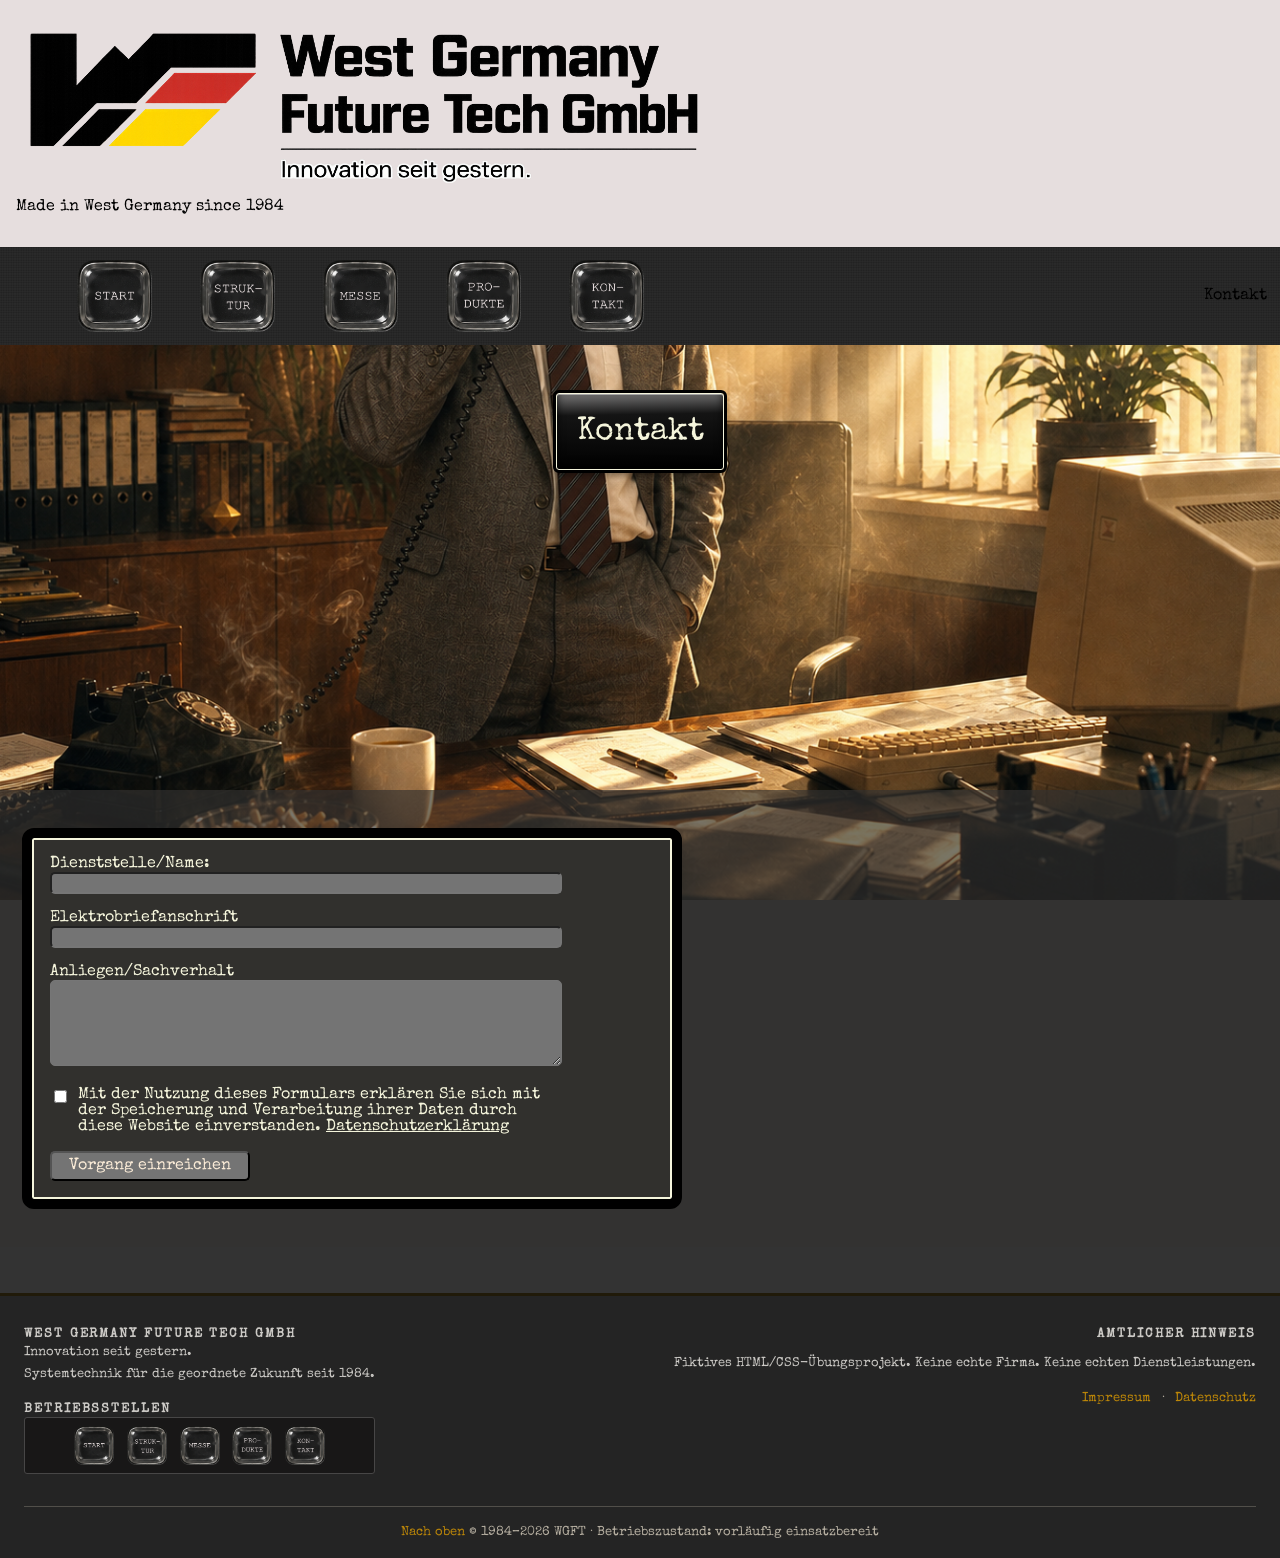
<file: kontakt.html>
<!DOCTYPE html>
<html lang="de" id="top">
    <head>
        <meta charset="utf-8">
        <meta name="viewport" content="width=device-width, initial-scale=1.0">
        <title>Kontakt</title>
        <meta name="description" content="West Germany Future Tech GmbH Innovation seit gestern erschafft die Zukunft schon heute. WGFT ist High Tech Made in Germany, überlegene Qualität unübertroffene Seriösität">
        <link href="css/style.css" rel="stylesheet">
        <link rel="icon" href="Bilder/wgft-logo-quadrat-beige-512.png" type="image/png">
    </head>
    <!--ENDE HEAD-ANFANG BODY-->
    <body class="kontakt">
        <header class="hero">
         <a class="site-logo" href="index.html">
        <img class="logo" 
                src="Bilder/Logo transparenter Hintergrund 2.png"
                alt="West Germany Future Tech GmbH">
            </a>
    <p class="claim">Made in West Germany since 1984</p>
    </header>
         <!--HEADER-NAV-->
     <nav class="hauptnavigation">
            <ul id="hauptmenue">
                <li>
                    <a href="index.html">
                      <img src="Bilder/buttons/start.png" alt="Startseite"><span class="nav-text-desktop">Startseite</span>
                    </a>
                </li>    
                <li>
                    <a href="personelle-struktur.html">
                    <img src="Bilder/buttons/struktur.png" alt="personelle-struktur"><span class="nav-text-desktop">Struktur</span>
                    </a>
                </li>
                <li>
                    <a href="messe.html">
                    <img src="Bilder/buttons/messe.png" alt="Messe"><span class="nav-text-desktop">Messe</span>
                </a>
                </li>
                <li>
                    <a href="produkte.html">
                        <img src="Bilder/buttons/produkte.png" alt="Produkte"><span class="nav-text-desktop">Produkte</span>
                    </a>
                </li>
                <li>
                    <a href="kontakt.html" aria-current="page">
                    <img src="Bilder/buttons/kontakt.png" alt="Kontakt"><span class="nav-text-desktop">Kontakt</span>
                </a>
            </li>
            </ul>
            <p class="ueberschrift">Kontakt</p>
            
        </nav>
        <main>
             <div class="plakette-position">
            <div class="plakette-white-layer">
                <div class="plakette">
                <h1 class="schrift-plakette-personal-h1">Kontakt</h1>
                </div>
            </div>
        </div>
            <section class="content-band">
            <form class="kontaktformular" action="#" method="post">
                <div>
                    <label for="besuchername">Dienststelle/Name: </label>
                    <input type="text" id="besuchername" name="besuchername" required>

                </div>
                <div>
                    <label for="besuchermail">Elektrobriefanschrift</label>
                    <input type="email" id="besuchermail" name="besuchermail" required>
                </div>
                <div>
                    <label for="nachricht">Anliegen/Sachverhalt</label>
                    <textarea id="nachricht"
                              name="nachricht"
                              cols="30"
                              rows="5"
                              required></textarea>      
                </div>
                    <div class="checkbox-row">
                        <input type="checkbox" id="dsgvo" name="dsgvo" required>
                        <label for="dsgvo">
                         Mit der Nutzung dieses Formulars erklären Sie sich mit der Speicherung und
                         Verarbeitung ihrer Daten durch diese Website einverstanden.
        <a href="#" target="_blank">Datenschutzerklärung</a>
    </label>
</div>
            <button type="submit" value="Abgeschickt">Vorgang einreichen</button>
            </form>
            </section>
            
            </main>
         <footer class="site-footer">
    <div class="footer-inner">
        <div class="vertical-container">

        <section class="footer-block footer-info">
            <h2>West Germany Future Tech GmbH</h2>
            <p>Innovation seit gestern.</p>
            <p>Systemtechnik für die geordnete Zukunft seit 1984.</p>
        </section>

        <nav class="footer-block footer-button-nav" aria-label="Navigation im Fußbereich">
            <h2>Betriebsstellen</h2>
            <div class="plakette-footer">
            <ul class="hauptnavigation-footer">
                <li>
                    <a href="index.html">
                        <img src="Bilder/buttons/start.png" alt="Startseite">
                    </a>
                </li>

                <li>
                    <a href="personelle-struktur.html">
                        <img src="Bilder/buttons/struktur.png" alt="Personelle Struktur">
                    </a>
                </li>

                <li>
                    <a href="messe.html">
                        <img src="Bilder/buttons/messe.png" alt="Messe">
                    </a>
                </li>

                <li>
                    <a href="produkte.html">
                        <img src="Bilder/buttons/produkte.png" alt="Produkte">
                    </a>
                </li>

                <li>
                    <a href="kontakt.html">
                        <img src="Bilder/buttons/kontakt.png" alt="Kontakt">
                    </a>
                </li>
            </ul>
            </div>
        </nav>
        </div>

        <section class="footer-block footer-hinweis">
            <h2>Amtlicher Hinweis</h2>
            <p>Fiktives HTML/CSS-Übungsprojekt. Keine echte Firma. Keine echten Dienstleistungen.</p>

            <p class="footer-rechtslinks">
                <a href="impressum.html">Impressum</a>
                <span>·</span>
                <a href="datenschutz.html">Datenschutz</a>
            </p>
        </section>

    </div>

    <p class="footer-bottom">
        <a href="#top">Nach oben</a>
        © 1984–2026 WGFT · Betriebszustand: vorläufig einsatzbereit
    </p>
</footer>
<template id="menubutton-template">
    <button 
    class="menubutton"
    aria-expanded="false"
    aria-controls="hauptmenue"
    type="button">
    <img src="Bilder/buttons/button-blank- ausgeschnitten.png" alt="">
    <span>MENÜ</span>
</button>
</template>
<script src="js/menubutton.js"></script>
</body>
</html>
</file>
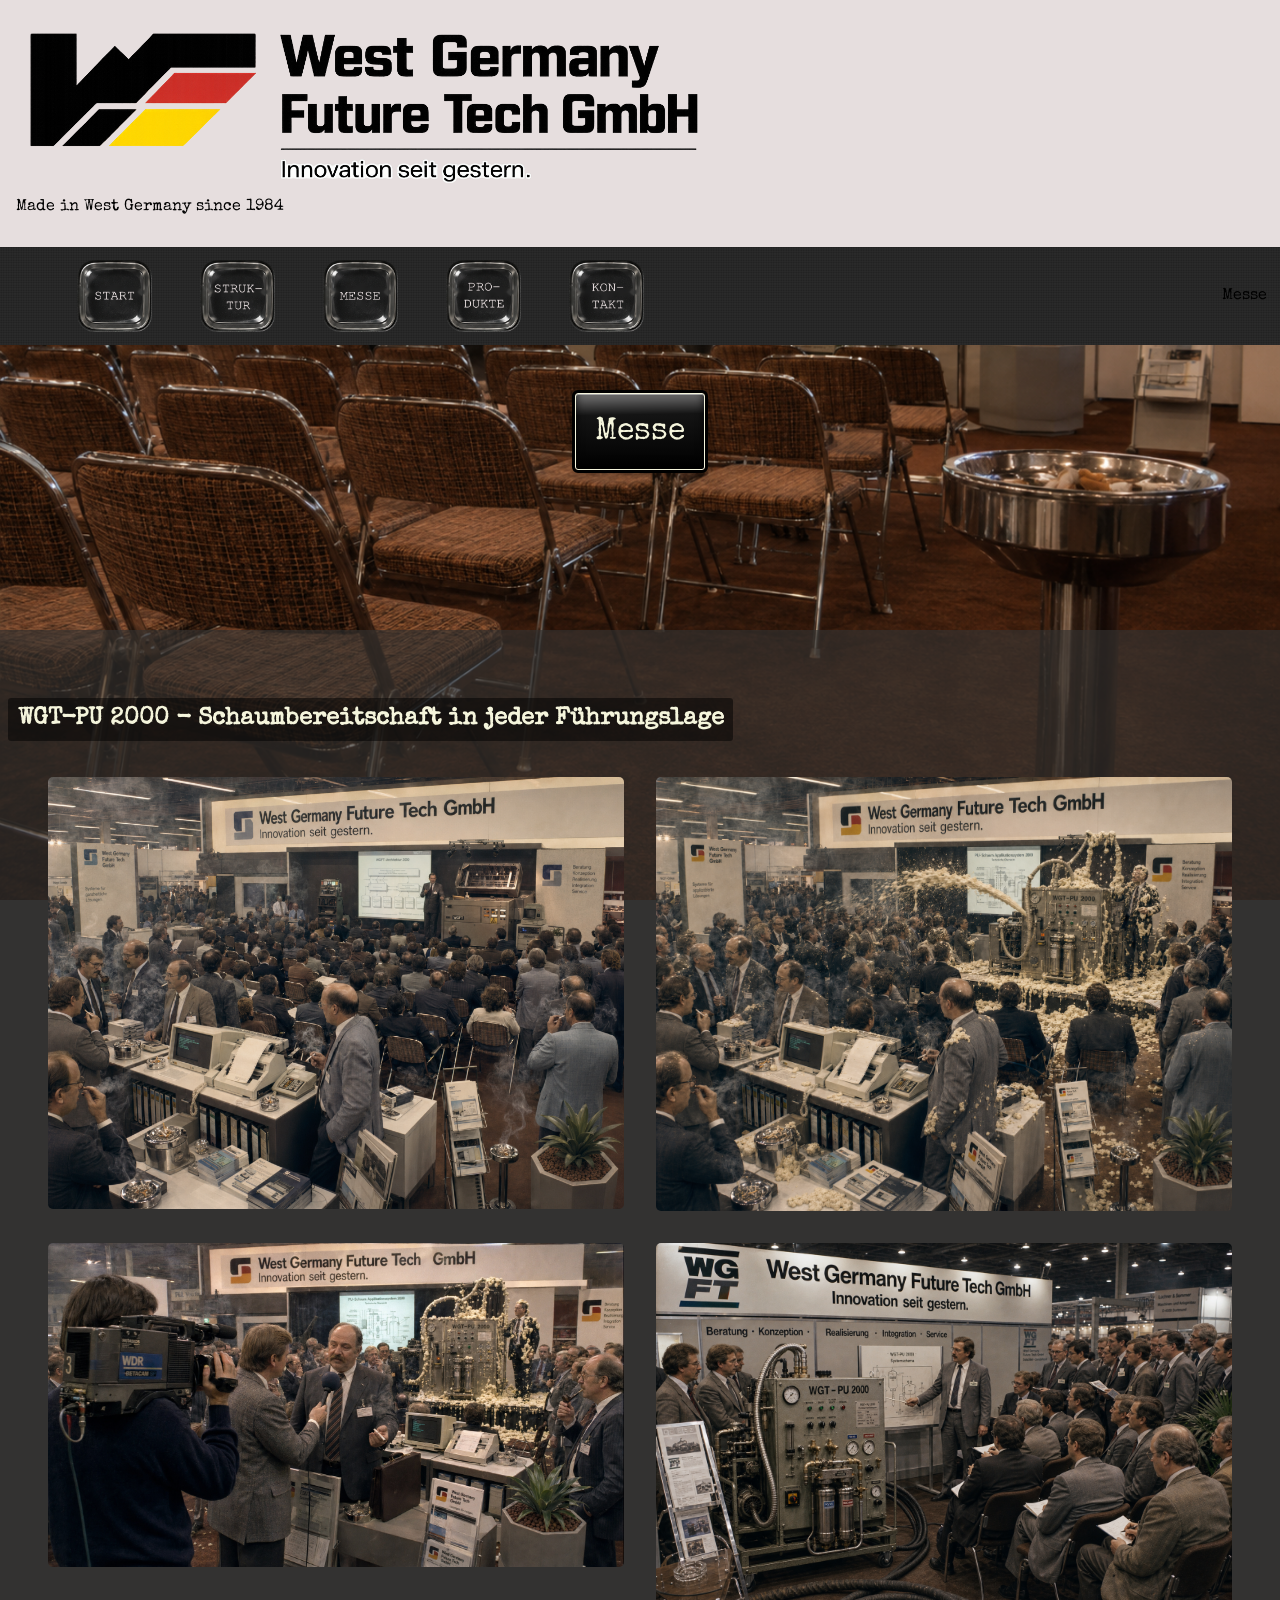
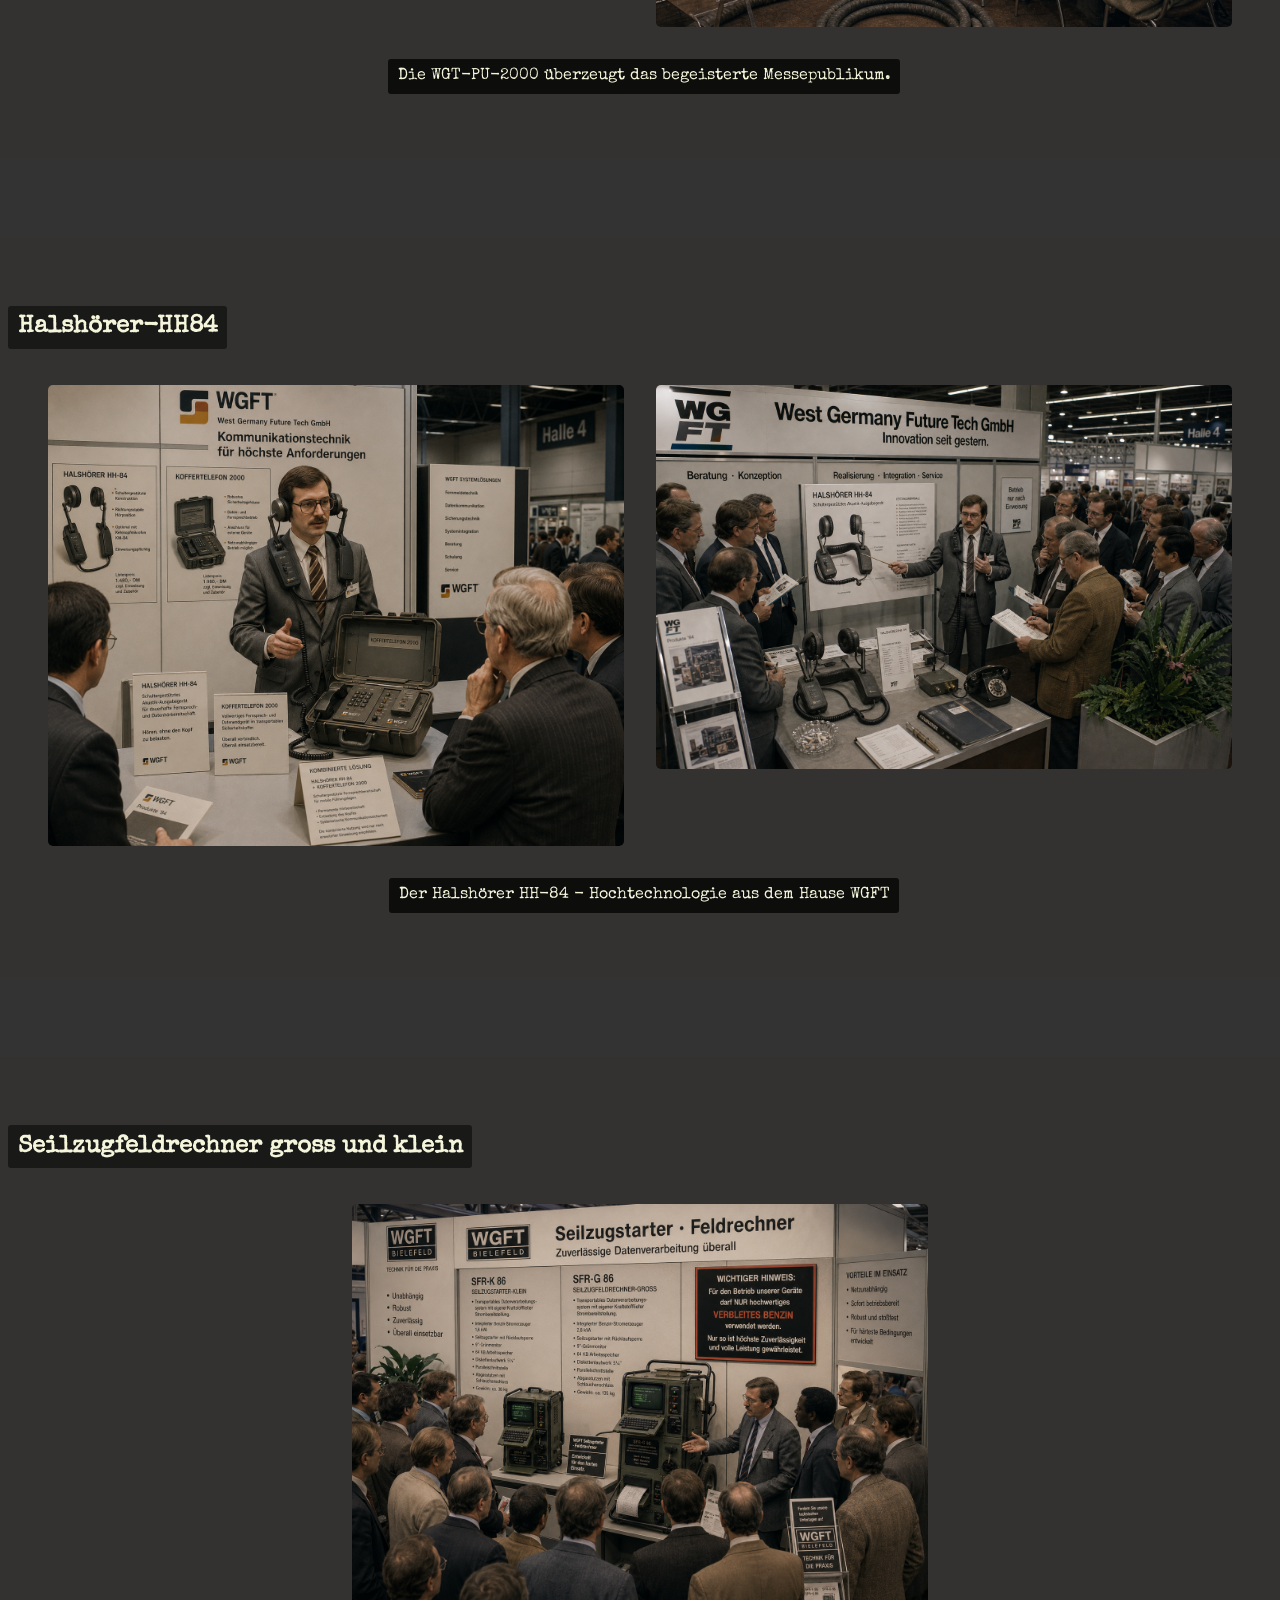
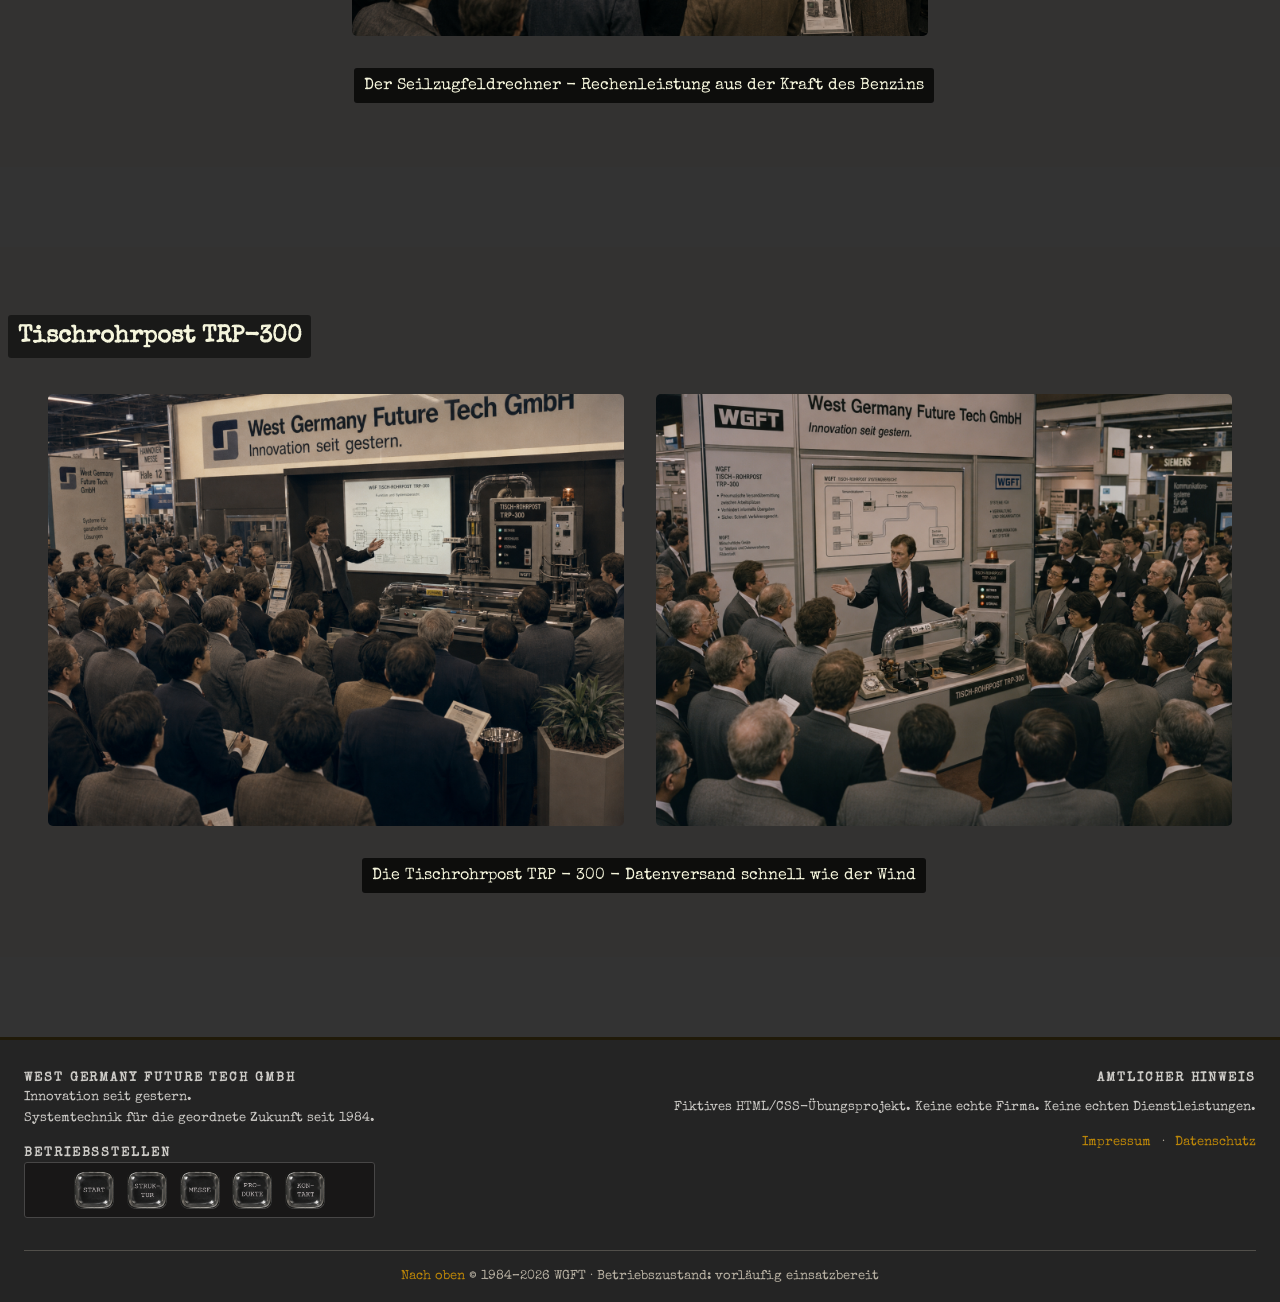
<file: messe.html>
<!DOCTYPE html>
<html lang="de" id="top">
    <head>
        <meta charset="utf-8">
        <meta name="viewport" content="width=device-width, initial-scale=1.0">
        <title>Messe</title>
        <meta name="description" content="West Germany Future Tech GmbH Innovation seit gestern erschafft die Zukunft schon heute. WGFT ist High Tech Made in Germany, überlegene Qualität unübertroffene Seriösität">
        <link href="css/style.css" rel="stylesheet">
        <link rel="icon" href="Bilder/wgft-logo-quadrat-beige-512.png" type="image/png">
    </head>
    <!--ENDE HEAD-ANFANG BODY-->
    <body class="messe">
        <header class="hero">
         <a class="site-logo" href="index.html">
        <img class="logo" 
                src="Bilder/Logo transparenter Hintergrund 2.png"
                alt="West Germany Future Tech GmbH">
            </a>
    <p class="claim">Made in West Germany since 1984</p>
    </header>
         <!--HEADER-NAV-->
        <nav class="hauptnavigation">
            <ul id="hauptmenue">
                <li>
                    <a href="index.html">
                      <img src="Bilder/buttons/start.png" alt="Startseite"><span class="nav-text-desktop">Startseite</span>
                    </a>
                </li>    
                <li>
                    <a href="personelle-struktur.html">
                    <img src="Bilder/buttons/struktur.png" alt="personelle-struktur"><span class="nav-text-desktop">Struktur</span>
                    </a>
                </li>
                <li>
                    <a href="messe.html" aria-current="page">
                    <img src="Bilder/buttons/messe.png" alt="Messe"><span class="nav-text-desktop">Messe</span>
                </a>
                </li>
                <li>
                    <a href="produkte.html">
                        <img src="Bilder/buttons/produkte.png" alt="Produkte"><span class="nav-text-desktop">Produkte</span>
                    </a>
                </li>
                <li>
                    <a href="kontakt.html">
                    <img src="Bilder/buttons/kontakt.png" alt="Kontakt"><span class="nav-text-desktop">Kontakt</span>
                </a>
            </li>
            </ul>
            <p class="ueberschrift">Messe</p>
            
        </nav>
        <main>
            <div class="plakette-position">
            <div class="plakette-white-layer">
                <div class="plakette">
                <h1 class="schrift-plakette-personal-h1">Messe</h1>
                </div>
            </div>
        </div>
             <section class="content-band">
                    <article class="produkt">
                        <h2>WGT-PU 2000 - Schaumbereitschaft in jeder Führungslage</h2>
                        <figure class="produktbilder">
                            <img class="img-produkte" src="Bilder/messe/messe-viele-besucher.png"
                            alt="Großer Andrang beim WGFT-Stand">
                            <img class="img-produkte" src="Bilder/messe/WGT PU 2000  Vorführung Messe.png"
                            alt="Messepräsentation der WGT-PU-2000 ">
                            <img class="img-produkte" src="Bilder/messe/Interview-Messe.png"
                     alt="Interview mit dem WDR ">
                            <img class="img-produkte" src="Bilder/messe/WGT-PU-Messe-4.png"
                            alt="Messepräsentation der WGT-PU-2000 ">
                            
                    <figcaption>
                        <span>Die WGT-PU-2000 überzeugt das begeisterte Messepublikum.</span>
                    </figcaption>
                    </figure>
                    </article>
                </section>
                <section class="content-band">
                    <article class="produkt">
                        <h2>Halshörer-HH84</h2>
                        <figure class="produktbilder">
                           <img class="img-produkte" src="Bilder/produkte/MOBILER HALSFERNSPRECHSATZ MHFS-2000.png"
                    alt="Halshörer HH-84"
                    loading="lazy"
                    decoding="async">
                           <img class="img-produkte" src="Bilder/messe/Halshörer-Messe.png"
                            alt="Halshörer HH-84"
                            loading="lazy"
                            decoding="async">
                        
                    <figcaption>
                        <span>Der Halshörer HH-84 - Hochtechnologie aus dem Hause WGFT</span>
                    </figcaption>
                    </figure>
                    </article>
                </section>
                <section class="content-band">
                    <article class="produkt">
                        <h2>Seilzugfeldrechner gross und klein</h2>
                        <figure class="produktbilder">
                           <img class="img-produkte" src="Bilder/messe/feldrechner-messe-1.png"
                    alt="Halshörer HH-84"
                    loading="lazy"
                    decoding="async">
                   
                    <figcaption>
                        <span>Der Seilzugfeldrechner - Rechenleistung aus der Kraft des Benzins</span>
                    </figcaption>
                    </figure>
                    </article>
                </section>
                <section class="content-band">
                    <article class="produkt">
                        <h2>Tischrohrpost TRP-300</h2>
                        <figure class="produktbilder">
                           <img class="img-produkte" src="Bilder/messe/TRP-300-1.png"
                    alt="TRP-300"
                    loading="lazy"
                    decoding="async">
                              <img class="img-produkte" src="Bilder/messe/TRP-300-Präsentation-1.png"
                    alt="TRP-300 - 2"
                    loading="lazy"
                    decoding="async"> 
                   
                <figcaption>
                        <span>Die Tischrohrpost TRP - 300  -  Datenversand schnell wie der Wind</span>
                    </figcaption>
                    </figure>
                    </article>
                </section>
                
        </main>
        <footer class="site-footer">
    <div class="footer-inner">
        <div class="vertical-container">

        <section class="footer-block footer-info">
            <h2>West Germany Future Tech GmbH</h2>
            <p>Innovation seit gestern.</p>
            <p>Systemtechnik für die geordnete Zukunft seit 1984.</p>
        </section>

        <nav class="footer-block footer-button-nav" aria-label="Navigation im Fußbereich">
            <h2>Betriebsstellen</h2>
            <div class="plakette-footer">
            <ul class="hauptnavigation-footer">
                <li>
                    <a href="index.html">
                        <img src="Bilder/buttons/start.png" alt="Startseite">
                    </a>
                </li>

                <li>
                    <a href="personelle-struktur.html">
                        <img src="Bilder/buttons/struktur.png" alt="Personelle Struktur">
                    </a>
                </li>

                <li>
                    <a href="messe.html">
                        <img src="Bilder/buttons/messe.png" alt="Messe">
                    </a>
                </li>

                <li>
                    <a href="produkte.html">
                        <img src="Bilder/buttons/produkte.png" alt="Produkte">
                    </a>
                </li>

                <li>
                    <a href="kontakt.html">
                        <img src="Bilder/buttons/kontakt.png" alt="Kontakt">
                    </a>
                </li>
            </ul>
            </div>
        </nav>
        </div>

        <section class="footer-block footer-hinweis">
            <h2>Amtlicher Hinweis</h2>
            <p>Fiktives HTML/CSS-Übungsprojekt. Keine echte Firma. Keine echten Dienstleistungen.</p>

            <p class="footer-rechtslinks">
                <a href="impressum.html">Impressum</a>
                <span>·</span>
                <a href="datenschutz.html">Datenschutz</a>
            </p>
        </section>

    </div>

    <p class="footer-bottom">
        <a href="#top">Nach oben</a>
        © 1984–2026 WGFT · Betriebszustand: vorläufig einsatzbereit
    </p>
</footer>
<template id="menubutton-template">
    <button 
    class="menubutton"
    aria-expanded="false"
    aria-controls="hauptmenue"
    type="button">
    <img src="Bilder/buttons/button-blank- ausgeschnitten.png" alt="">
    <span>MENÜ</span>
</button>
</template>
<script src="js/menubutton.js"></script>
    </body>
    </html>
</file>
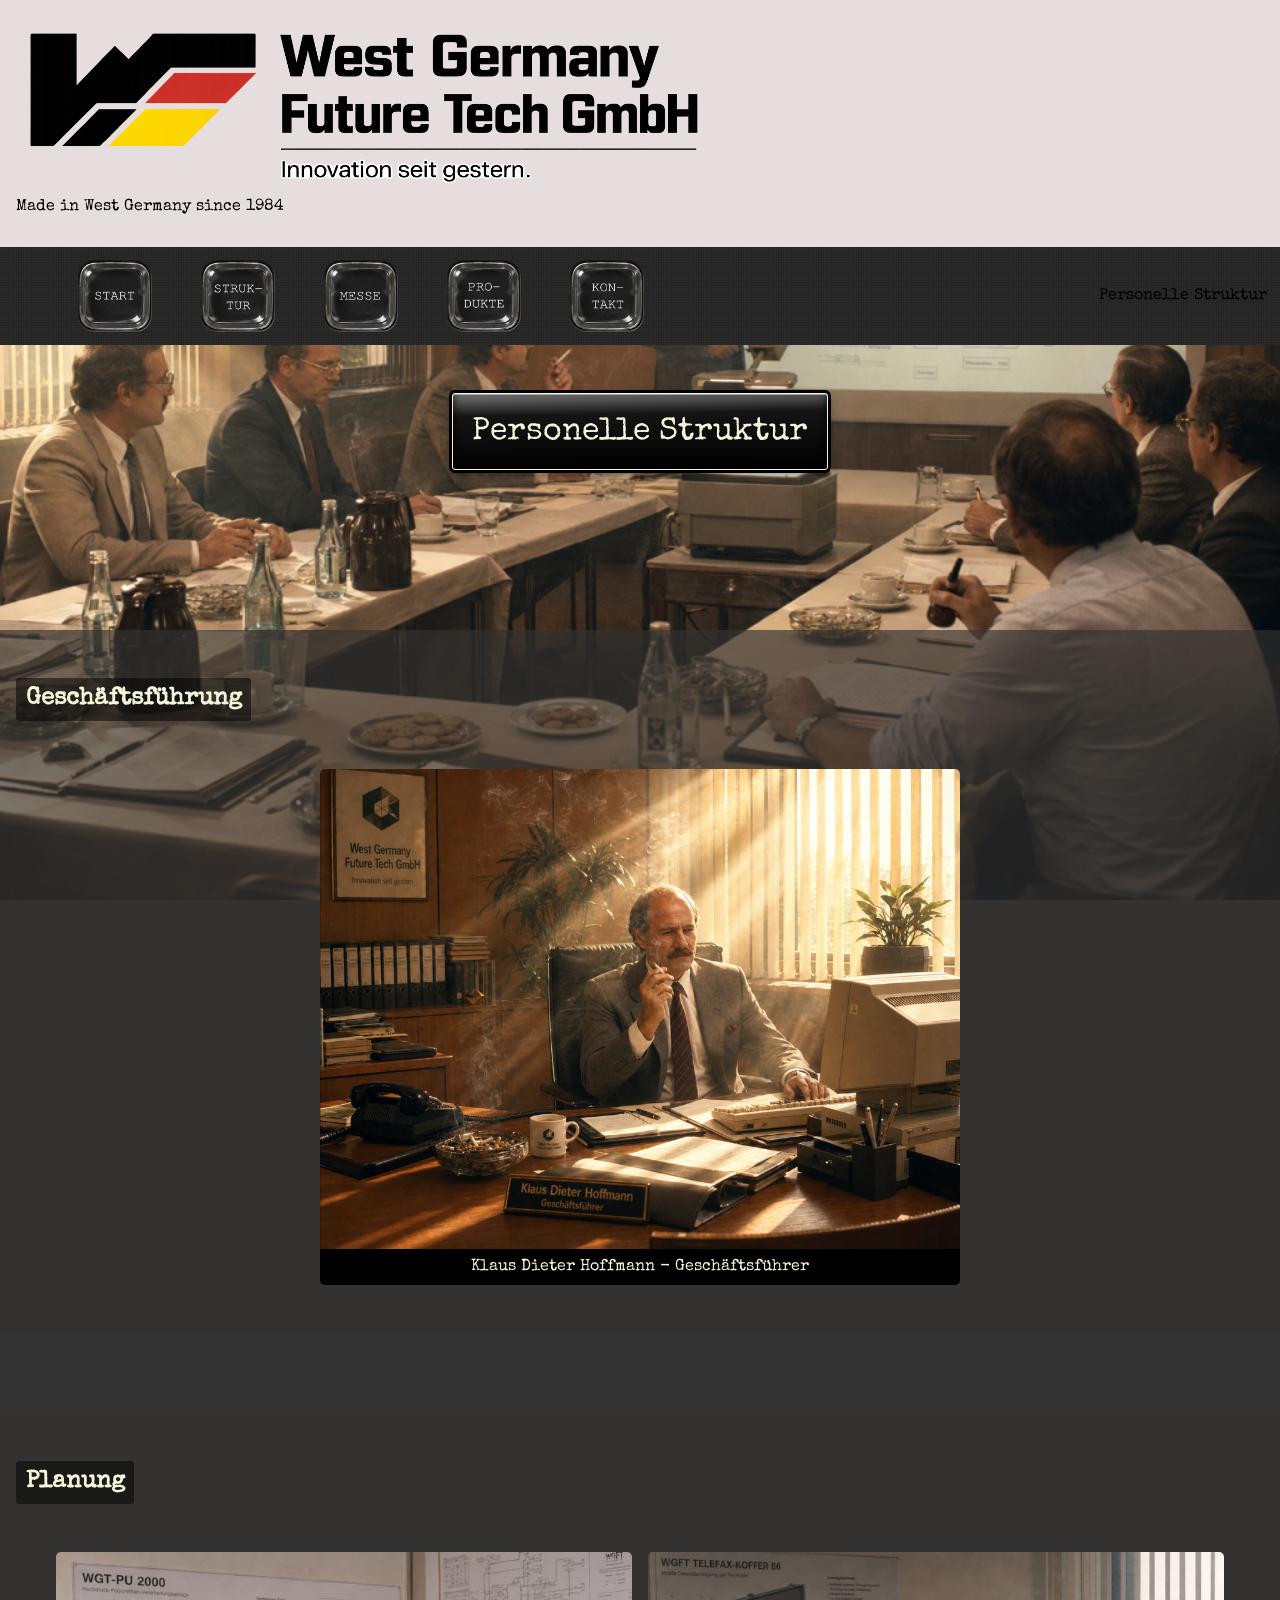
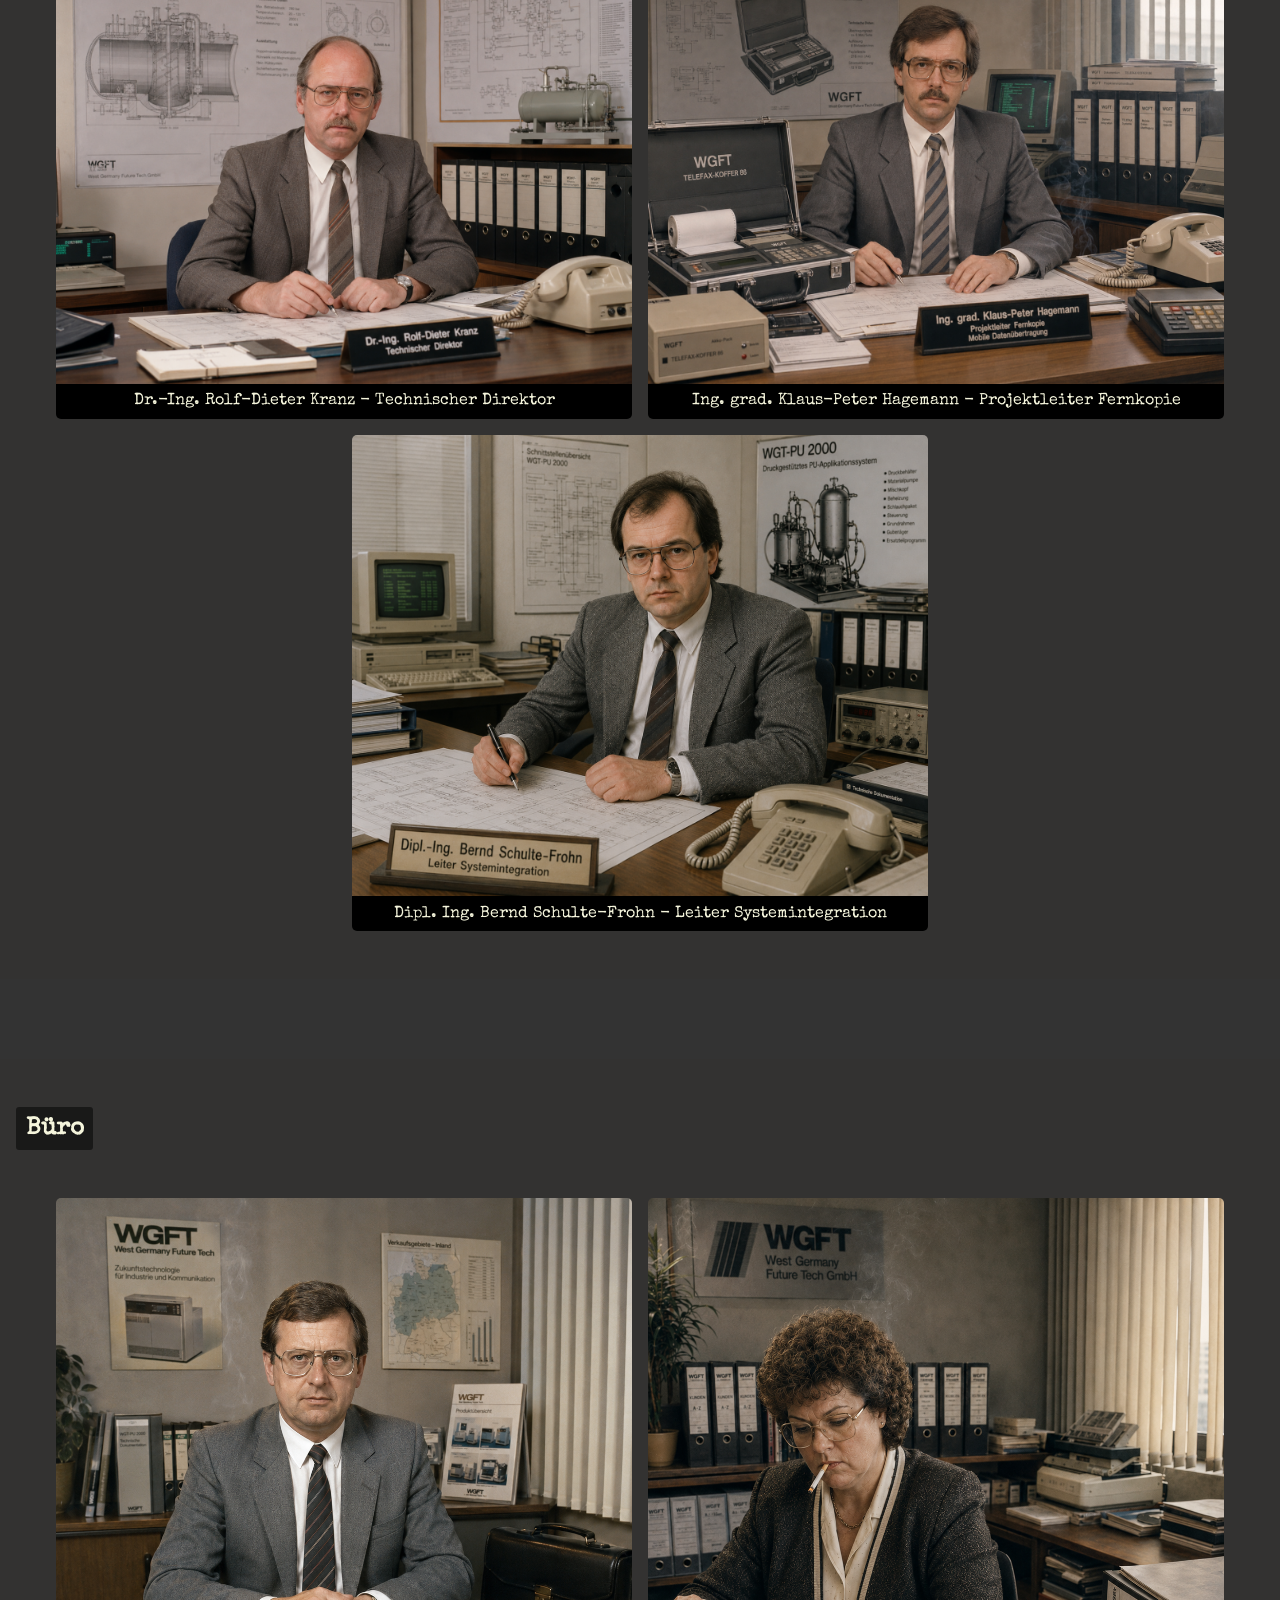
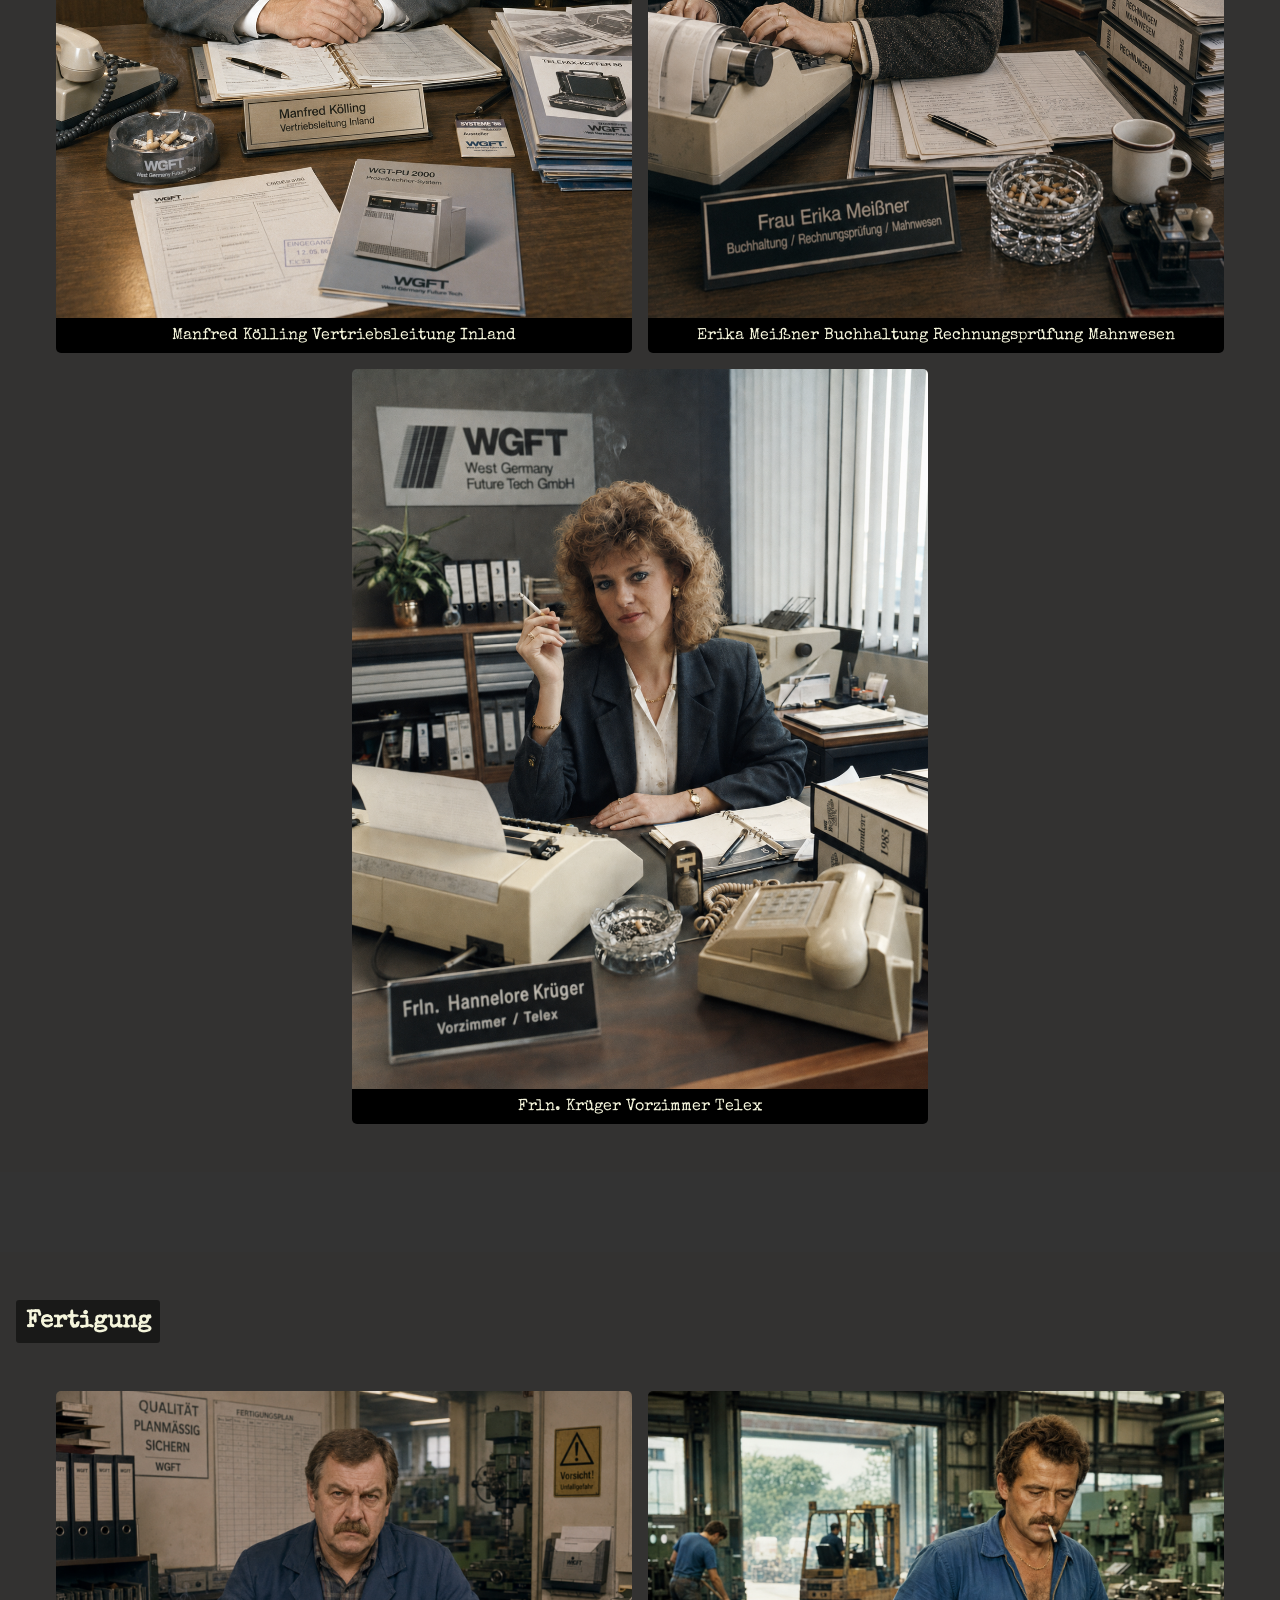
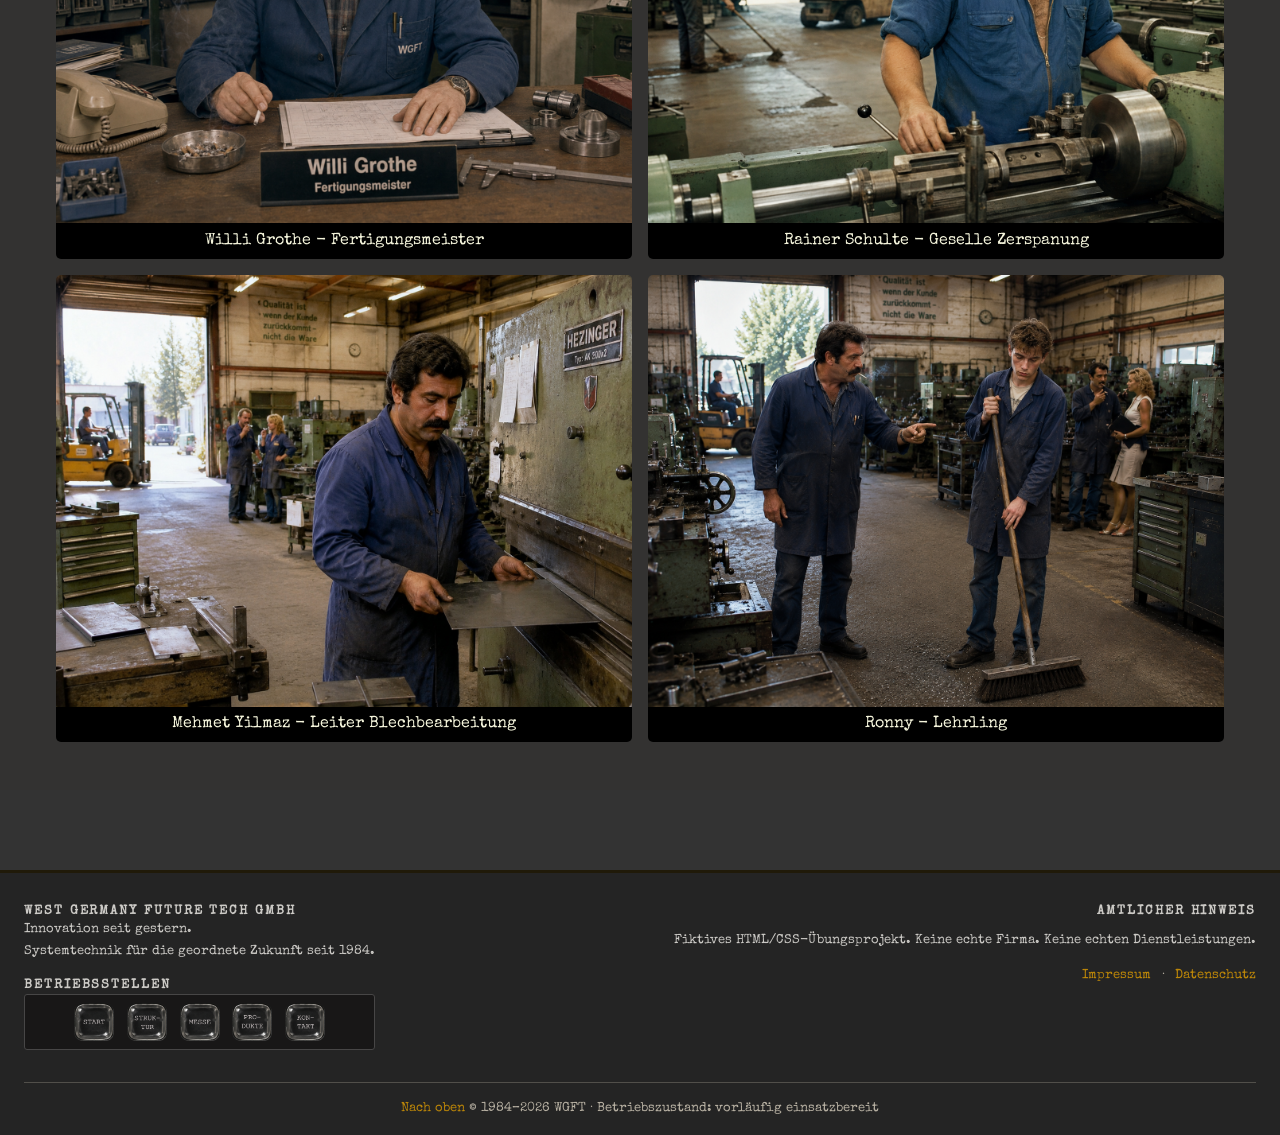
<file: personelle-struktur.html>
<!DOCTYPE html>
<html lang="de" id="top">
<head>
    <meta charset="UTF-8">
    <meta name="viewport" content="width=device-width, initial-scale=1.0">
        <meta name="description" content="Belegschaft West Germany Future Tech">
    <title>Personelle Struktur</title>
    <link href="css/style.css" rel="stylesheet">
    <link rel="icon" href="Bilder/wgft-logo-quadrat-beige-512.png" type="image/png">
</head>
<body class="belegschaft">
    <header class="hero">
         <a class="site-logo" href="index.html">
        <img class="logo" 
                src="Bilder/Logo transparenter Hintergrund 2.png"
                alt="West Germany Future Tech GmbH">
            </a>
    <p class="claim">Made in West Germany since 1984</p>
    </header>
    <!--HEADER-NAV-->
        
        <nav class="hauptnavigation">
            <ul id="hauptmenue">
                <li>
                    <a href="index.html">
                        <img src="Bilder/buttons/start.png" alt="Startseite"><span class="nav-text-desktop">Startseite</span>
                    </a>
                </li>    
                <li>
                    <a href="personelle-struktur.html" aria-current="page">
                        <img src="Bilder/buttons/struktur.png" alt="personelle-struktur"><span class="nav-text-desktop">Struktur</span>
                    </a>
                </li>
                <li>
                    <a href="messe.html">
                        <img src="Bilder/buttons/messe.png" alt="Messe"><span class="nav-text-desktop">Messe</span>
                    </a>
                </li>
                <li>
                    <a href="produkte.html">
                        <img src="Bilder/buttons/produkte.png" alt="Produkte"><span class="nav-text-desktop">Produkte</span>
                    </a>
                </li>
                <li>
                    <a href="kontakt.html">
                        <img src="Bilder/buttons/kontakt.png" alt="Kontakt"><span class="nav-text-desktop">Kontakt</span>
                    </a>
                </li>
            </ul>
            <p class="ueberschrift">Personelle Struktur</p>
            
        </nav>





    <main class="struktur">
        <div class="plakette-position">
            <div class="plakette-white-layer">
                <div class="plakette">
                <h1 class="schrift-plakette-personal-h1">Personelle Struktur</h1>
                </div>
            </div>
        </div>
        <!--Geschäftsführung-->
        <section class="content-band">
            <h2>Geschäftsführung</h2>
            <figure class="geschaeftsfuehrer">
                <img class="mitarbeiter"
            src="Bilder/mitarbeiter/Geschäftsführer.png"
            alt="Klaus Dieter Hoffmann - Geschäftsführer">
            <figcaption>Klaus Dieter Hoffmann - Geschäftsführer</figcaption>
            </figure>
        </section> 
        
        



       <!--Planung - Ingenieure-->
    <section class="content-band">
    <h2>Planung</h2>
    <div class="bueromitarbeiter">
        <figure class="personalbereich">
            <img class="mitarbeiter"
                 src="Bilder/mitarbeiter/Rolf-Dieter Kranz.png"
                 alt="Rolf-Dieter Kranz">
            <figcaption>Dr.-Ing. Rolf-Dieter Kranz - Technischer Direktor</figcaption>
        </figure>
        <figure class="personalbereich">
            <img class="mitarbeiter"
                 src="Bilder/mitarbeiter/Klaus Peter Hagemann.png"
                 alt="Klaus Peter Hagemann">
            <figcaption>Ing. grad. Klaus-Peter Hagemann - Projektleiter Fernkopie</figcaption>
        </figure>
        <figure class="personalbereich">
            <img class="mitarbeiter"
                 src="Bilder/mitarbeiter/Bernd Schulte-Frohn.png"
                 alt="Bernd Schulte-Frohn">
            <figcaption>Dipl. Ing. Bernd Schulte-Frohn - Leiter Systemintegration</figcaption>
        </figure>


    </div>
</section>

<!--Büro-->
<section class="content-band">
    <h2>Büro</h2>
    <div class="bueromitarbeiter">
        <figure class="personalbereich">
            <img class="mitarbeiter"
                 src="Bilder/mitarbeiter/Manfred Kölling Vertriebsleitung Inland.png"
                 alt="Manfred Kölling Vertriebsleitung Inland"
                 loading="lazy"
                 decoding="async">
            <figcaption>Manfred Kölling Vertriebsleitung Inland</figcaption>
        </figure>

        <figure class="personalbereich">
            <img class="mitarbeiter"
                 src="Bilder/mitarbeiter/Erika Meißner.png"
                 alt="Erika Meißner"
                 loading="lazy"
                 decoding="async">
            <figcaption>Erika Meißner Buchhaltung Rechnungsprüfung Mahnwesen</figcaption>
        </figure>

        <figure class="personalbereich">
            <img class="mitarbeiter"
                 src="Bilder/mitarbeiter/Frln. Krüger.png"
                 alt="Frln. Krüger"
                 loading="lazy"
                 decoding="async">
            <figcaption>Frln. Krüger Vorzimmer Telex</figcaption>
        </figure>
    </div>
</section>

<!--Fertigung-->
<section class="content-band">
    <h2>Fertigung</h2>
    <div class="bueromitarbeiter">
        <figure class="personalbereich">
            <img class="mitarbeiter"
                 src="Bilder/mitarbeiter/Meister Willi Grothe.png"
                 alt="Willi Grothe Fertigungsmeister"
                 loading="lazy"
                 decoding="async">
            <figcaption>Willi Grothe - Fertigungsmeister</figcaption>
        </figure>

        <figure class="personalbereich">
            <img class="mitarbeiter"
                 src="Bilder/mitarbeiter/Rainer-Schulte-Geselle.png"
                 alt="Rainer Schulte Geselle"
                 loading="lazy"
                 decoding="async">
            <figcaption>Rainer Schulte - Geselle Zerspanung</figcaption>
        </figure>

        <figure class="personalbereich">
            <img class="mitarbeiter"
                 src="Bilder/mitarbeiter/Mehmet-Yilmaz-Altgeselle.png"
                 alt="Mehmetz Yilmaz"
                 loading="lazy"
                 decoding="async">
            <figcaption>Mehmet Yilmaz - Leiter Blechbearbeitung</figcaption>
        </figure>
        <figure class="personalbereich">
            <img class="mitarbeiter"
                 src="Bilder/mitarbeiter/Ronny - Lehrling1.png"
                 alt="Ronny"
                 loading="lazy"
                 decoding="async">
            <figcaption>Ronny - Lehrling </figcaption>
        </figure>
    </div>
</section>

        </main>
     <footer class="site-footer">
    <div class="footer-inner">
        <div class="vertical-container">

        <section class="footer-block footer-info">
            <h2>West Germany Future Tech GmbH</h2>
            <p>Innovation seit gestern.</p>
            <p>Systemtechnik für die geordnete Zukunft seit 1984.</p>
        </section>

        <nav class="footer-block footer-button-nav" aria-label="Navigation im Fußbereich">
            <h2>Betriebsstellen</h2>
            <div class="plakette-footer">
            <ul class="hauptnavigation-footer">
                <li>
                    <a href="index.html">
                        <img src="Bilder/buttons/start.png" alt="Startseite">
                    </a>
                </li>

                <li>
                    <a href="personelle-struktur.html">
                        <img src="Bilder/buttons/struktur.png" alt="Personelle Struktur">
                    </a>
                </li>

                <li>
                    <a href="messe.html">
                        <img src="Bilder/buttons/messe.png" alt="Messe">
                    </a>
                </li>

                <li>
                    <a href="produkte.html">
                        <img src="Bilder/buttons/produkte.png" alt="Produkte">
                    </a>
                </li>

                <li>
                    <a href="kontakt.html">
                        <img src="Bilder/buttons/kontakt.png" alt="Kontakt">
                    </a>
                </li>
            </ul>
            </div>
        </nav>
        </div>

        <section class="footer-block footer-hinweis">
            <h2>Amtlicher Hinweis</h2>
            <p>Fiktives HTML/CSS-Übungsprojekt. Keine echte Firma. Keine echten Dienstleistungen.</p>

            <p class="footer-rechtslinks">
                <a href="impressum.html">Impressum</a>
                <span>·</span>
                <a href="datenschutz.html">Datenschutz</a>
            </p>
        </section>

    </div>

    <p class="footer-bottom">
        <a href="#top">Nach oben</a>
        © 1984–2026 WGFT · Betriebszustand: vorläufig einsatzbereit
    </p>
</footer>
<template id="menubutton-template">
    <button 
    class="menubutton"
    aria-expanded="false"
    aria-controls="hauptmenue"
    type="button">
    <img src="Bilder/buttons/button-blank- ausgeschnitten.png" alt="">
    <span>MENÜ</span>
</button>
</template>
<script src="js/menubutton.js"></script>
</body>
</html>
</file>
<file: css/style.css>
/*========================================================================================================================
"West-Germany-Future-Tech GmbH"

Datei: style.css
Datum: 17.06.2026
Autor: Lars Beuthien
zentrales Stylesheet zum Importieren der Module
wird in den HTML-Dateien per <link> eingebunden
============================================================================================================================*/


@import url("basis.css");
@import url("layout.css");
@import url("navigation.css") screen and (min-width: 901px);
@import url("navi-responsiv.css") screen and (max-width: 900px);
@import url("pages.css");
@import url("components.css");
@import url("forms.css");
</file>
